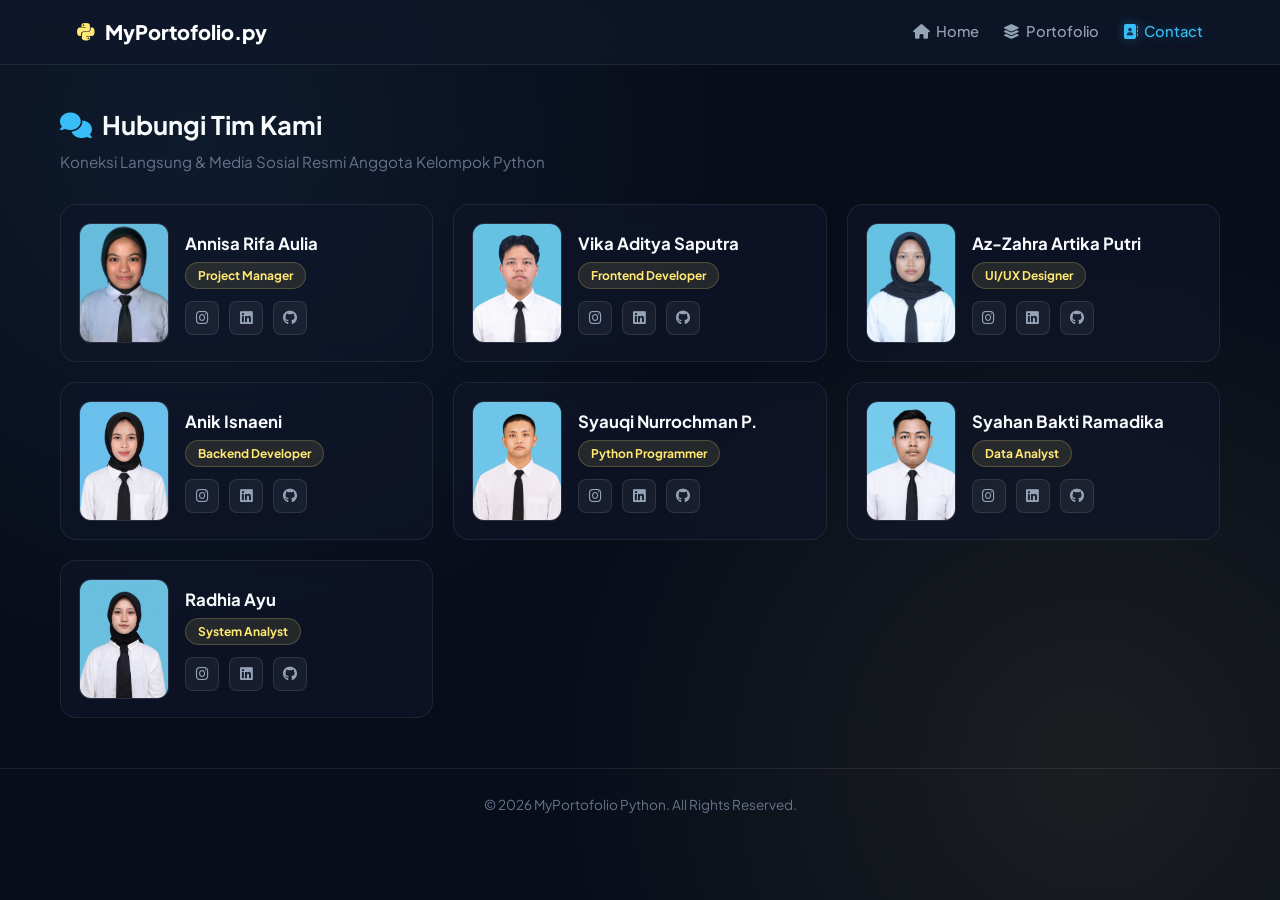
<file: contact.html>
<!DOCTYPE html>
<html lang="id">
<head>
  <meta charset="UTF-8">
  <meta name="viewport" content="width=device-width, initial-scale=1.0">
  <title>Contact - Kelompok Python</title>
  <link rel="stylesheet" href="style.css">
  <link rel="stylesheet" href="https://cdnjs.cloudflare.com/ajax/libs/font-awesome/6.4.0/css/all.min.css">
</head>
<body>

  <!-- NAVBAR NAVBAR DARK -->
  <nav class="navbar">
    <div class="logo"><i class="fab fa-python" style="color: #ffe873;"></i> MyPortofolio.py</span></div>
    <ul class="nav-links">
      <li><a href="index.html"><i class="fas fa-home"></i> Home</a></li>
      <li><a href="portofolio.html"><i class="fas fa-layer-group"></i> Portofolio</a></li>
      <li><a href="contact.html" class="active"><i class="fas fa-address-book"></i> Contact</a></li>
    </ul>
  </nav>

  <main class="main-container">
    <div class="section-title-wrapper">
      <h2><i class="fas fa-comments" style="color: #38bdf8;"></i> Hubungi Tim Kami</h2>
      <p>Koneksi Langsung & Media Sosial Resmi Anggota Kelompok Python</p>
    </div>

    <!-- KARTU KONTAK MENYAMPING (HORIZONTAL DARK GLASS) -->
    <div class="cards-grid">
      
      <!-- 1. Annisa Rifa Aulia -->
      <div class="contact-card">
        <div class="avatar-wrapper">
          <img src="img/Annisa.jpeg" alt="Annisa" onerror="this.onerror=null; this.src='https://ui-avatars.com/api/?name=Annisa+Rifa&background=306998&color=fff&size=128';">
        </div>
        <div class="contact-card-info">
          <h3>Annisa Rifa Aulia</h3>
          <p class="role-text">Project Manager</p>
          <div class="social-links">
            <a href="https://www.instagram.com/annisaull._?igsi=cjNmcGcxaTA0N3du" target="_blank" title="Instagram"><i class="fab fa-instagram"></i></a>
            <a href="https://www.linkedin.com/in/annisa-rifa-aulia-603a6b42a?utm_source=share_via&utm_content=profile&utm_medium=member_android" target="_blank" title="LinkedIn"><i class="fab fa-linkedin"></i></a>
            <a href="https://github.com/annisarif14-dev" target="_blank" title="GitHub"><i class="fab fa-github"></i></a>
          </div>
        </div>
      </div>

      <!-- 2. Vika Aditya Saputra -->
      <div class="contact-card">
        <div class="avatar-wrapper">
          <img src="img/Vika.png" alt="Vika" onerror="this.onerror=null; this.src='https://ui-avatars.com/api/?name=Vika+Aditya&background=306998&color=fff&size=128';">
        </div>
        <div class="contact-card-info">
          <h3>Vika Aditya Saputra</h3>
          <p class="role-text">Frontend Developer</p>
          <div class="social-links">
            <a href="https://www.instagram.com/adityavikaa?igsi=emNob3UydG9hN2p3" target="_blank" title="Instagram"><i class="fab fa-instagram"></i></a>
            <a href="https://www.linkedin.com/in/vika-aditya-saputra-4994b73b1?utm_source=share_via&utm_content=profile&utm_medium=member_android" target="_blank" title="LinkedIn"><i class="fab fa-linkedin"></i></a>
            <a href="https://github.com/Vika-Aditya" target="_blank" title="GitHub"><i class="fab fa-github"></i></a>
          </div>
        </div>
      </div>

      <!-- 3. Az-Zahra Artika Putri -->
      <div class="contact-card">
        <div class="avatar-wrapper">
          <img src="img/Zahra.jpeg" alt="Zahra" onerror="this.onerror=null; this.src='https://ui-avatars.com/api/?name=Az+Zahra&background=306998&color=fff&size=128';">
        </div>
        <div class="contact-card-info">
          <h3>Az-Zahra Artika Putri</h3>
          <p class="role-text">UI/UX Designer</p>
          <div class="social-links">
            <a href="https://www.instagram.com/rartikaa_?igsi=MXhsamV6aHZzcnN2aQ==" target="_blank" title="Instagram"><i class="fab fa-instagram"></i></a>
            <a href="https://id.linkedin.com/in/az-zahra-artika-putri-95458b430" target="_blank" title="LinkedIn"><i class="fab fa-linkedin"></i></a>
            <a href="https://github.com/ZahraArtikastar" target="_blank" title="GitHub"><i class="fab fa-github"></i></a>
          </div>
        </div>
      </div>

      <!-- 4. Anik Isnaeni -->
      <div class="contact-card">
        <div class="avatar-wrapper">
          <img src="img/Anik.png" alt="Anik" onerror="this.onerror=null; this.src='https://ui-avatars.com/api/?name=Anik+Isnaeni&background=306998&color=fff&size=128';">
        </div>
        <div class="contact-card-info">
          <h3>Anik Isnaeni</h3>
          <p class="role-text">Backend Developer</p>
          <div class="social-links">
            <a href="https://www.instagram.com/isnaaaaa_3?igsi=MWdyeGNiMTRvMzJlZg==" target="_blank" title="Instagram"><i class="fab fa-instagram"></i></a>
            <a href="https://www.linkedin.com/in/anik-isnaeni-49104842b" target="_blank" title="LinkedIn"><i class="fab fa-linkedin"></i></a>
            <a href="https://github.com/Anik-node" target="_blank" title="GitHub"><i class="fab fa-github"></i></a>
          </div>
        </div>
      </div>

      <!-- 5. Syauqi Nurrochman P. -->
      <div class="contact-card">
        <div class="avatar-wrapper">
          <img src="img/Syauqi.png" alt="Syauqi" onerror="this.onerror=null; this.src='https://ui-avatars.com/api/?name=Syauqi+Prabaswara&background=306998&color=fff&size=128';">
        </div>
        <div class="contact-card-info">
          <h3>Syauqi Nurrochman P.</h3>
          <p class="role-text">Python Programmer</p>
          <div class="social-links">
            <a href="https://www.instagram.com/syauqinp?igsi=MWhhY3owNnUyc2F6bw==" target="_blank" title="Instagram"><i class="fab fa-instagram"></i></a>
            <a href="https://www.linkedin.com/in/syauqi-nurrochman-prabaswara-a65b6a366/" target="_blank" title="LinkedIn"><i class="fab fa-linkedin"></i></a>
            <a href="https://github.com/ItsMeSyauqi" target="_blank" title="GitHub"><i class="fab fa-github"></i></a>
          </div>
        </div>
      </div>

      <!-- 6. Syahan Bakti Ramadika -->
      <div class="contact-card">
        <div class="avatar-wrapper">
          <img src="img/Syahan.png" alt="Syahan" onerror="this.onerror=null; this.src='https://ui-avatars.com/api/?name=Syahan+Bakti&background=306998&color=fff&size=128';">
        </div>
        <div class="contact-card-info">
          <h3>Syahan Bakti Ramadika</h3>
          <p class="role-text">Data Analyst</p>
          <div class="social-links">
            <a href="https://www.instagram.com/dikaaasyhn?igsi=aGxxZWhlbjR6dTQ1" target="_blank" title="Instagram"><i class="fab fa-instagram"></i></a>
            <a href="https://www.linkedin.com/in/syahan-bakti-ramadika-undefined-98359342b?utm_source=share_via&utm_content=profile&utm_medium=member_android" target="_blank" title="LinkedIn"><i class="fab fa-linkedin"></i></a>
            <a href="https://share.google/7QXa6IzyvWLUrNa4j" target="_blank" title="Drive / Link"><i class="fab fa-github"></i></a>
          </div>
        </div>
      </div>

      <!-- 7. Radhia Ayu -->
      <div class="contact-card">
        <div class="avatar-wrapper">
          <img src="img/Radhia.jpeg" alt="Radhia" onerror="this.onerror=null; this.src='https://ui-avatars.com/api/?name=Radhia+Ayu&background=306998&color=fff&size=128';">
        </div>
        <div class="contact-card-info">
          <h3>Radhia Ayu</h3>
          <p class="role-text">System Analyst</p>
          <div class="social-links">
            <a href="https://www.instagram.com/radhiarhl?igsi=MXUzMzFlcG1xbDkyZA==" target="_blank" title="Instagram"><i class="fab fa-instagram"></i></a>
            <a href="https://www.linkedin.com/in/radhia-ayu-86b39642b/" target="_blank" title="LinkedIn"><i class="fab fa-linkedin"></i></a>
            <a href="https://github.com/radhia-coder" target="_blank" title="GitHub"><i class="fab fa-github"></i></a>
          </div>
        </div>
      </div>

    </div>
  </main>

  <footer>
    <p>&copy; 2026 MyPortofolio Python. All Rights Reserved.</p>
  </footer>

  <script src="script.js"></script>
</body>
</html>
</file>
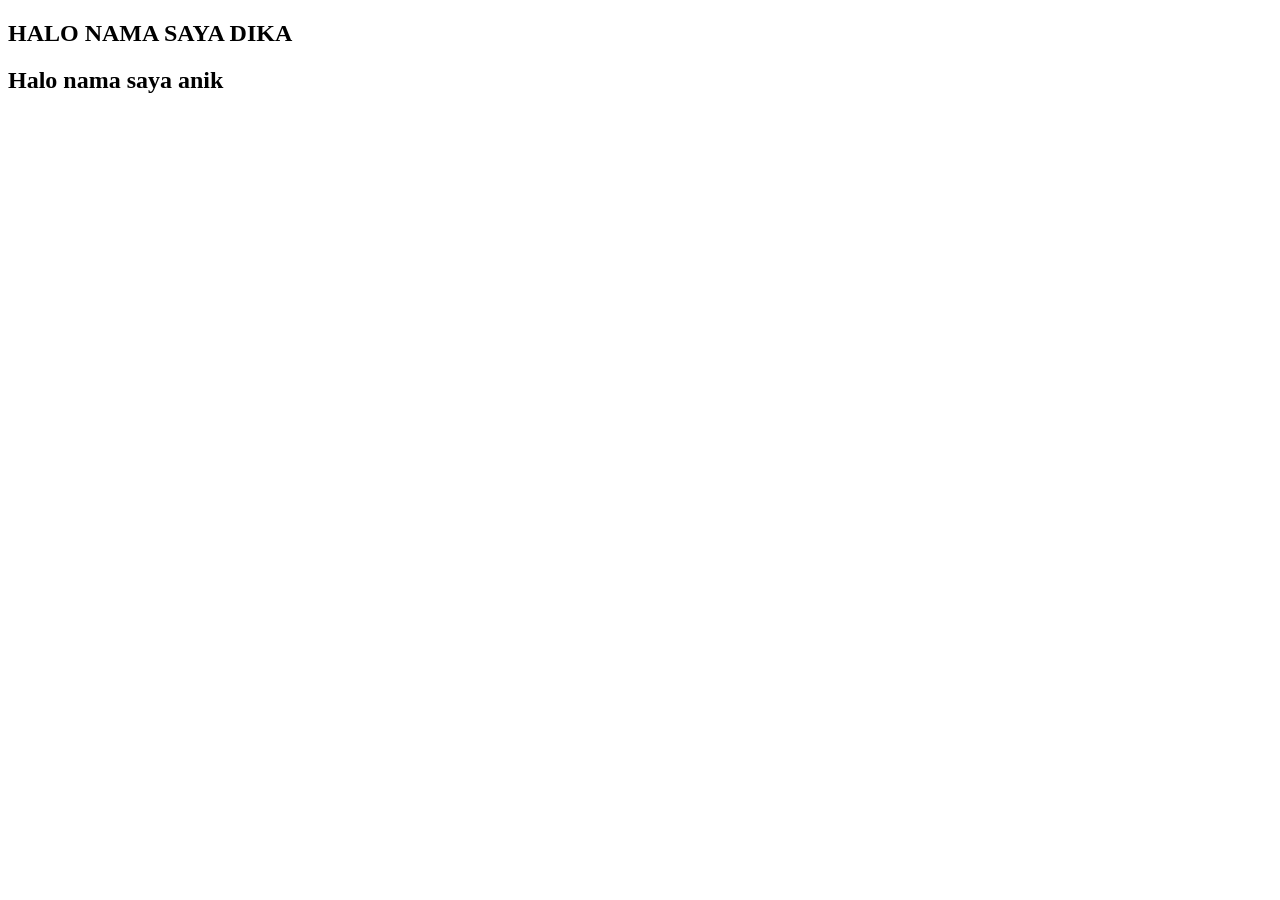
<file: tes.html>
<!DOCTYPE html>
<html lang="en">
<head>
    <meta charset="UTF-8">
    <meta name="viewport" content="width=device-width, initial-scale=1.0">
    <title>Document</title>
</head>
<body>

    <h2>HALO NAMA SAYA DIKA</h2>
    <h2>Halo nama saya anik</h2>
    
</body>
</html>
</file>
<file: style.css>
@import url('https://fonts.googleapis.com/css2?family=Fira+Code:wght@400;500;600&family=Plus+Jakarta+Sans:wght@300;400;500;600;700;800&display=swap');

* {
  margin: 0;
  padding: 0;
  box-sizing: border-box;
  font-family: 'Plus Jakarta Sans', sans-serif;
}

body {
  background-color: #080d1a;
  background-image: 
    radial-gradient(circle at 15% 15%, rgba(48, 105, 152, 0.15) 0%, transparent 40%),
    radial-gradient(circle at 85% 85%, rgba(255, 232, 115, 0.08) 0%, transparent 40%);
  background-attachment: fixed;
  color: #f1f5f9;
  line-height: 1.6;
}

/* NAVBAR DARK GLASS */
.navbar {
  background: rgba(15, 23, 42, 0.75);
  backdrop-filter: blur(12px);
  border-bottom: 1px solid rgba(255, 255, 255, 0.08);
  display: flex;
  justify-content: space-between;
  align-items: center;
  padding: 1rem 6%;
  position: sticky;
  top: 0;
  z-index: 100;
}

.logo {
  font-size: 1.25rem;
  font-weight: 800;
  color: #ffffff;
  display: flex;
  align-items: center;
  gap: 10px;
}

.logo span {
  color: #38bdf8;
}

.nav-links {
  list-style: none;
  display: flex;
  gap: 24px;
}

.nav-links a {
  text-decoration: none;
  color: #94a3b8;
  font-weight: 500;
  font-size: 0.92rem;
  transition: all 0.2s;
  display: flex;
  align-items: center;
  gap: 6px;
}

.nav-links a:hover, .nav-links a.active {
  color: #38bdf8;
  text-shadow: 0 0 12px rgba(56, 189, 248, 0.4);
}

.main-container {
  max-width: 1200px;
  margin: 40px auto;
  padding: 0 20px;
}

/* HEADER SECTION (Gaya Dark Glass) */
.team-header-card {
  background: rgba(15, 23, 42, 0.6);
  border: 1px solid rgba(255, 255, 255, 0.1);
  border-radius: 20px;
  padding: 35px;
  margin-bottom: 40px;
  backdrop-filter: blur(10px);
  position: relative;
  overflow: hidden;
  box-shadow: 0 20px 40px rgba(0, 0, 0, 0.4);
}

.team-header-card::before {
  content: '';
  position: absolute;
  top: 0;
  left: 0;
  width: 100%;
  height: 3px;
  background: linear-gradient(90deg, #306998, #ffe873, #38bdf8);
}

.team-header-content {
  display: flex;
  align-items: center;
  gap: 30px;
  flex-wrap: wrap;
}

.team-logo-wrapper img {
  width: 90px;
  height: auto;
  filter: drop-shadow(0 0 15px rgba(56, 189, 248, 0.3));
}

.team-info h1 {
  font-size: 2.2rem;
  font-weight: 800;
  background: linear-gradient(135deg, #ffffff 0%, #cbd5e1 100%);
  background-clip: text;
  -webkit-background-clip: text;
  -webkit-text-fill-color: transparent;
  margin-bottom: 6px;
}

.team-school {
  color: #38bdf8;
  font-weight: 600;
  font-size: 0.95rem;
  margin-bottom: 10px;
}

.team-desc {
  color: #94a3b8;
  font-size: 0.95rem;
  max-width: 700px;
  margin-bottom: 18px;
}

.team-stats-badge {
  display: flex;
  gap: 12px;
  flex-wrap: wrap;
}

.team-stats-badge span {
  background: rgba(56, 189, 248, 0.1);
  border: 1px solid rgba(56, 189, 248, 0.2);
  color: #38bdf8;
  padding: 6px 16px;
  border-radius: 20px;
  font-size: 0.85rem;
  font-weight: 600;
}

/* SECTION TITLES */
.section-title-wrapper {
  margin-bottom: 30px;
}

.section-title-wrapper h2 {
  font-size: 1.6rem;
  color: #f8fafc;
  display: flex;
  align-items: center;
  gap: 10px;
}

.section-title-wrapper p {
  color: #64748b;
  font-size: 0.95rem;
  margin-top: 4px;
}

/* KARTU ANGGOTA PORTOFOLIO (Portrait Dark Glass) */
.member-cards-grid {
  display: grid;
  grid-template-columns: repeat(auto-fill, minmax(280px, 1fr));
  gap: 25px;
}

.profile-card {
  background: rgba(15, 23, 42, 0.6);
  border: 1px solid rgba(255, 255, 255, 0.08);
  border-radius: 18px;
  overflow: hidden;
  transition: all 0.3s cubic-bezier(0.4, 0, 0.2, 1);
  cursor: pointer;
  display: flex;
  flex-direction: column;
  backdrop-filter: blur(10px);
}

.profile-card:hover {
  transform: translateY(-8px);
  border-color: rgba(56, 189, 248, 0.4);
  box-shadow: 0 15px 30px rgba(0, 0, 0, 0.5), 0 0 20px rgba(48, 105, 152, 0.2);
}

.card-avatar-container {
  position: relative;
  width: 100%;
  aspect-ratio: 3 / 4;
  overflow: hidden;
  background: #0f172a;
}

.card-avatar-container img {
  width: 100%;
  height: 100%;
  object-fit: cover;
  transition: transform 0.5s ease;
}

.profile-card:hover .card-avatar-container img {
  transform: scale(1.06);
}

.role-badge {
  position: absolute;
  bottom: 12px;
  left: 12px;
  background: rgba(15, 23, 42, 0.85);
  border: 1px solid rgba(255, 255, 255, 0.15);
  color: #38bdf8;
  padding: 5px 14px;
  font-size: 0.75rem;
  font-weight: 700;
  border-radius: 20px;
  backdrop-filter: blur(8px);
}

.card-body {
  padding: 20px;
  display: flex;
  flex-direction: column;
  flex-grow: 1;
}

.card-body h3 {
  font-size: 1.15rem;
  color: #f8fafc;
  margin-bottom: 8px;
}

.card-caption {
  font-size: 0.88rem;
  color: #94a3b8;
  margin-bottom: 20px;
  flex-grow: 1;
  line-height: 1.5;
}

.card-footer-action {
  border-top: 1px solid rgba(255, 255, 255, 0.08);
  padding-top: 15px;
}

.btn-view-profile {
  width: 100%;
  background: rgba(56, 189, 248, 0.1);
  border: 1px solid rgba(56, 189, 248, 0.25);
  color: #38bdf8;
  padding: 10px;
  border-radius: 10px;
  font-weight: 600;
  font-size: 0.85rem;
  cursor: pointer;
  transition: all 0.2s;
  display: flex;
  align-items: center;
  justify-content: center;
  gap: 8px;
}

.profile-card:hover .btn-view-profile {
  background: #306998;
  color: #ffffff;
  border-color: #306998;
  box-shadow: 0 0 15px rgba(48, 105, 152, 0.5);
}

/* KARTU KONTAK MENYAMPING (Contact Page Dark Glass) */
.cards-grid {
  display: grid;
  grid-template-columns: repeat(auto-fill, minmax(350px, 1fr));
  gap: 20px;
}

.contact-card {
  background: rgba(15, 23, 42, 0.6);
  border: 1px solid rgba(255, 255, 255, 0.08);
  border-radius: 16px;
  padding: 18px;
  display: flex;
  align-items: center;
  gap: 16px;
  backdrop-filter: blur(10px);
  transition: all 0.3s ease;
}

.contact-card:hover {
  transform: translateY(-4px);
  border-color: rgba(56, 189, 248, 0.3);
  box-shadow: 0 10px 25px rgba(0, 0, 0, 0.4);
}

.avatar-wrapper {
  width: 90px;
  min-width: 90px;
  height: 120px;
  border-radius: 12px;
  overflow: hidden;
  background: #0f172a;
  border: 1px solid rgba(255, 255, 255, 0.1);
}

.avatar-wrapper img {
  width: 100%;
  height: 100%;
  object-fit: cover;
}

.contact-card-info {
  display: flex;
  flex-direction: column;
  flex-grow: 1;
}

.contact-card h3 {
  font-size: 1.05rem;
  color: #f8fafc;
  margin-bottom: 4px;
}

.role-text {
  font-size: 0.75rem;
  color: #ffe873;
  font-weight: 700;
  margin-bottom: 12px;
  background: rgba(255, 232, 115, 0.1);
  padding: 3px 12px;
  border-radius: 20px;
  display: inline-block;
  width: fit-content;
  border: 1px solid rgba(255, 232, 115, 0.2);
}

.social-links {
  display: flex;
  gap: 10px;
}

.social-links a {
  width: 34px;
  height: 34px;
  background: rgba(255, 255, 255, 0.05);
  border: 1px solid rgba(255, 255, 255, 0.1);
  color: #94a3b8;
  border-radius: 8px;
  display: flex;
  align-items: center;
  justify-content: center;
  text-decoration: none;
  transition: all 0.2s;
  font-size: 0.9rem;
}

.social-links a:hover {
  background: #306998;
  color: #ffffff;
  border-color: #306998;
  transform: translateY(-2px);
  box-shadow: 0 0 10px rgba(48, 105, 152, 0.5);
}

/* MODAL DARK THEME GALERI SERTIFIKAT */
.modal {
  display: none;
  position: fixed;
  z-index: 1000;
  left: 0;
  top: 0;
  width: 100%;
  height: 100%;
  background-color: rgba(3, 7, 18, 0.85);
  backdrop-filter: blur(8px);
  overflow-y: auto;
  padding: 20px;
}

.modal-content {
  background: #0f172a;
  border: 1px solid rgba(255, 255, 255, 0.1);
  margin: 40px auto;
  padding: 30px;
  width: 100%;
  max-width: 780px;
  border-radius: 20px;
  position: relative;
  box-shadow: 0 25px 50px rgba(0, 0, 0, 0.8);
  color: #f1f5f9;
}

.close-btn {
  position: absolute;
  right: 20px;
  top: 15px;
  font-size: 1.8rem;
  color: #64748b;
  cursor: pointer;
  transition: color 0.2s;
}

.close-btn:hover {
  color: #ef4444;
}

.modal-profile-header {
  display: flex;
  align-items: center;
  gap: 20px;
}

.modal-profile-header img {
  width: 75px;
  height: 75px;
  border-radius: 50%;
  object-fit: cover;
  border: 2px solid #38bdf8;
  box-shadow: 0 0 15px rgba(56, 189, 248, 0.3);
}

.modal-profile-header h3 {
  font-size: 1.3rem;
  color: #f8fafc;
}

.modal-role-badge {
  background: rgba(56, 189, 248, 0.1);
  color: #38bdf8;
  font-size: 0.75rem;
  font-weight: 700;
  padding: 3px 12px;
  border-radius: 12px;
  display: inline-block;
  margin: 4px 0;
  border: 1px solid rgba(56, 189, 248, 0.2);
}

.modal-desc {
  font-size: 0.88rem;
  color: #94a3b8;
}

/* GRID 6 SERTIFIKAT DI MODAL */
.cert-grid-gallery {
  display: grid;
  grid-template-columns: repeat(auto-fill, minmax(210px, 1fr));
  gap: 14px;
  margin-top: 10px;
}

.cert-card-item {
  background: rgba(30, 41, 59, 0.6);
  border: 1px solid rgba(255, 255, 255, 0.08);
  border-radius: 12px;
  overflow: hidden;
  cursor: pointer;
  transition: all 0.3s ease;
  display: flex;
  flex-direction: column;
}

.cert-card-item:hover {
  transform: translateY(-4px);
  border-color: #38bdf8;
  box-shadow: 0 8px 20px rgba(0,0,0,0.4);
}

.cert-thumb-wrapper {
  position: relative;
  width: 100%;
  height: 125px;
  background: #020617;
  overflow: hidden;
}

.cert-thumb-wrapper img {
  width: 100%;
  height: 100%;
  object-fit: cover;
  transition: transform 0.4s ease;
}

.cert-card-item:hover .cert-thumb-wrapper img {
  transform: scale(1.06);
}

.cert-overlay-zoom {
  position: absolute;
  top: 0;
  left: 0;
  width: 100%;
  height: 100%;
  background: rgba(15, 23, 42, 0.6);
  display: flex;
  align-items: center;
  justify-content: center;
  color: #38bdf8;
  font-size: 1.4rem;
  opacity: 0;
  transition: opacity 0.3s ease;
  backdrop-filter: blur(2px);
}

.cert-card-item:hover .cert-overlay-zoom {
  opacity: 1;
}

.cert-card-details {
  padding: 10px 12px;
  display: flex;
  flex-direction: column;
  justify-content: space-between;
  flex-grow: 1;
}

.cert-card-details h4 {
  font-size: 0.82rem;
  color: #f8fafc;
  margin-bottom: 4px;
  line-height: 1.3;
}

.cert-card-details p {
  font-size: 0.7rem;
  color: #94a3b8;
}

/* LIGHTBOX FULLSCREEN */
.cert-lightbox-overlay {
  position: fixed;
  top: 0;
  left: 0;
  width: 100%;
  height: 100%;
  background: rgba(3, 7, 18, 0.92);
  z-index: 2000;
  display: flex;
  align-items: center;
  justify-content: center;
  padding: 20px;
  backdrop-filter: blur(10px);
}

.cert-lightbox-container {
  background: #0f172a;
  border: 1px solid rgba(255, 255, 255, 0.1);
  padding: 25px;
  border-radius: 20px;
  max-width: 850px;
  width: 100%;
  text-align: center;
  position: relative;
  box-shadow: 0 25px 50px rgba(0, 0, 0, 0.9);
}

.cert-lightbox-container h3 {
  font-size: 1.15rem;
  color: #f8fafc;
  margin-bottom: 15px;
}

.cert-lightbox-container img {
  width: 100%;
  max-height: 72vh;
  object-fit: contain;
  border-radius: 10px;
  border: 1px solid rgba(255, 255, 255, 0.08);
}

.cert-lightbox-close {
  position: absolute;
  right: 20px;
  top: 20px;
  font-size: 1.8rem;
  color: #94a3b8;
  cursor: pointer;
}

.cert-lightbox-close:hover {
  color: #ef4444;
}

footer {
  text-align: center;
  padding: 25px;
  color: #64748b;
  font-size: 0.85rem;
  border-top: 1px solid rgba(255, 255, 255, 0.08);
  margin-top: 50px;
}

/* TAMBAHKAN CSS 3D SPLASH SCREEN DI BAGIAN PALING BAWAH */
#intro-splash {
  perspective: 1000px;
}

.logo-3d-container {
  transform-style: preserve-3d;
  transition: transform 0.1s ease-out;
}

.python-logo-3d {
  animation: float3D 3s ease-in-out infinite, rotate3D 8s linear infinite;
  transform-style: preserve-3d;
}

@keyframes float3D {
  0%, 100% {
    transform: translateY(0) translateZ(20px) rotateX(0deg);
  }
  50% {
    transform: translateY(-12px) translateZ(40px) rotateX(10deg);
  }
}

@keyframes rotate3D {
  0% {
    transform: rotateY(0deg);
  }
  100% {
    transform: rotateY(360deg);
  }
}

body.splash-active {
  overflow: hidden !important;
}
</file>
